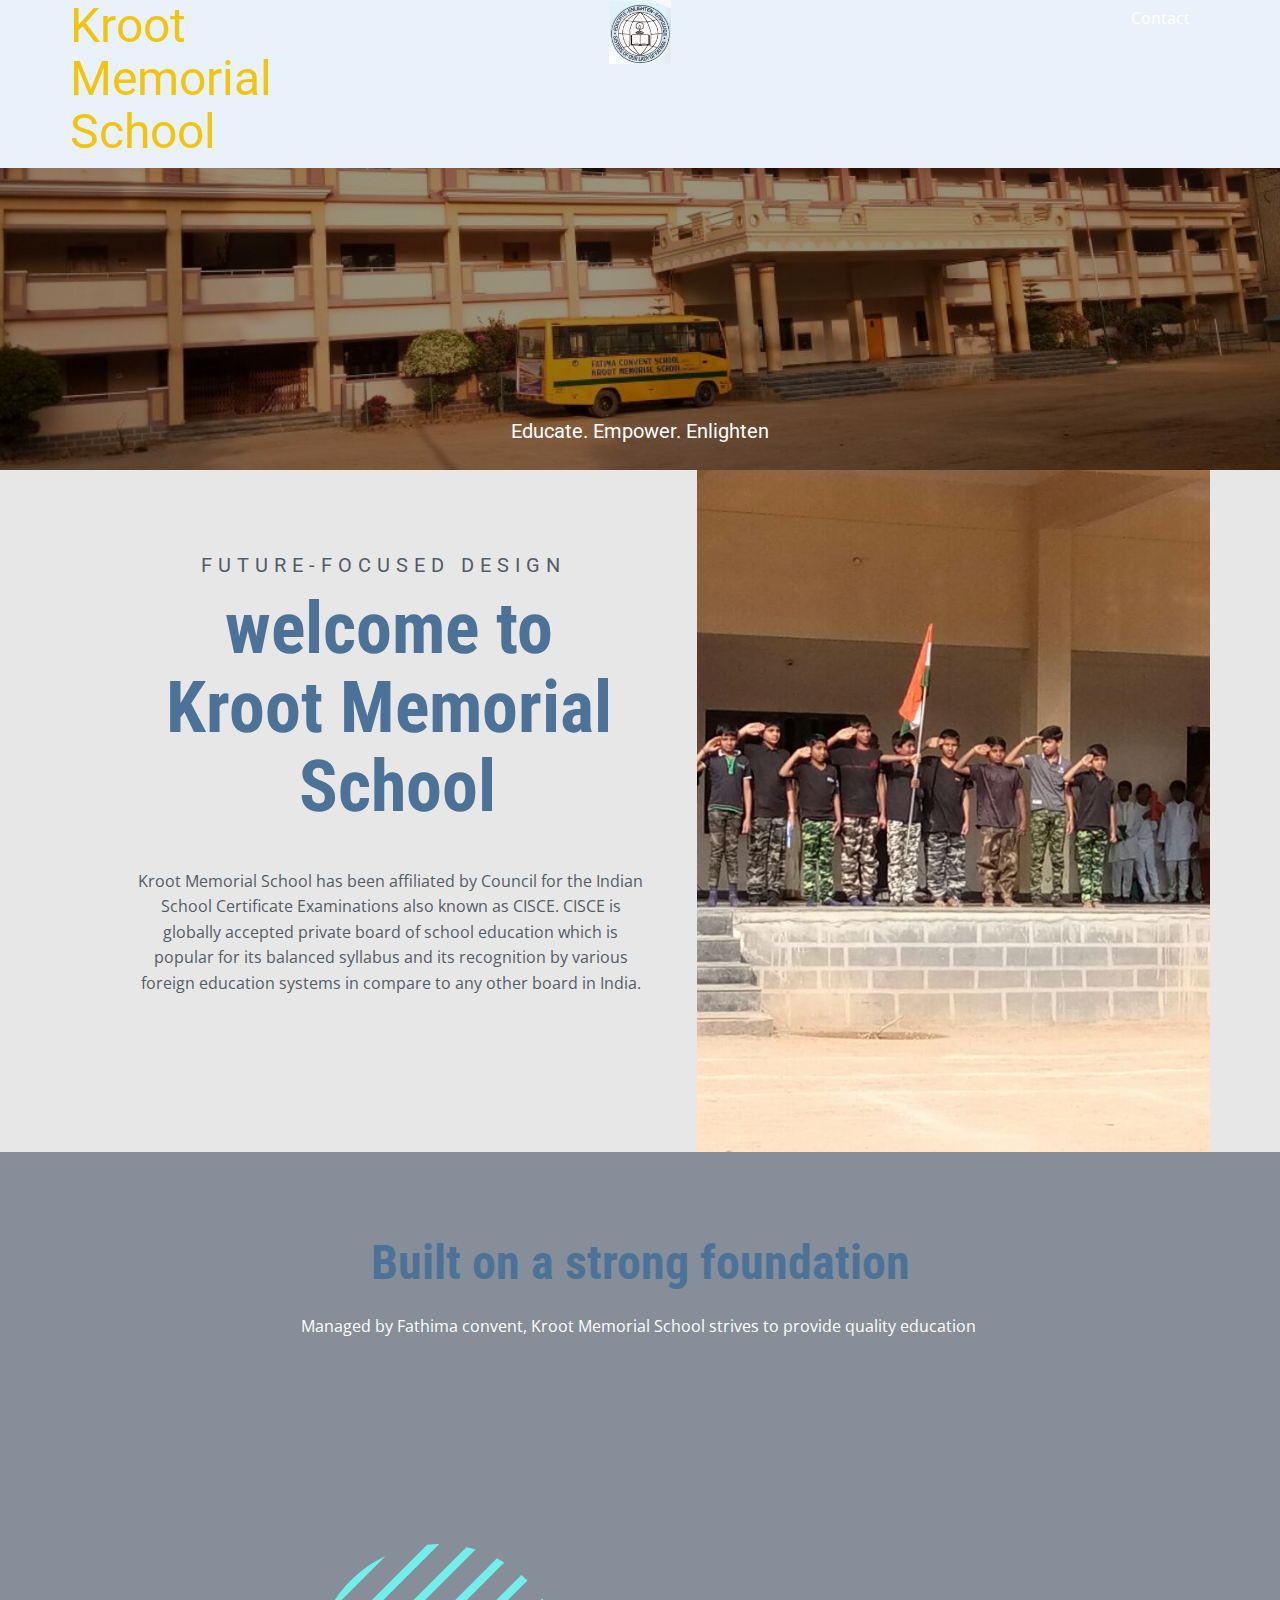
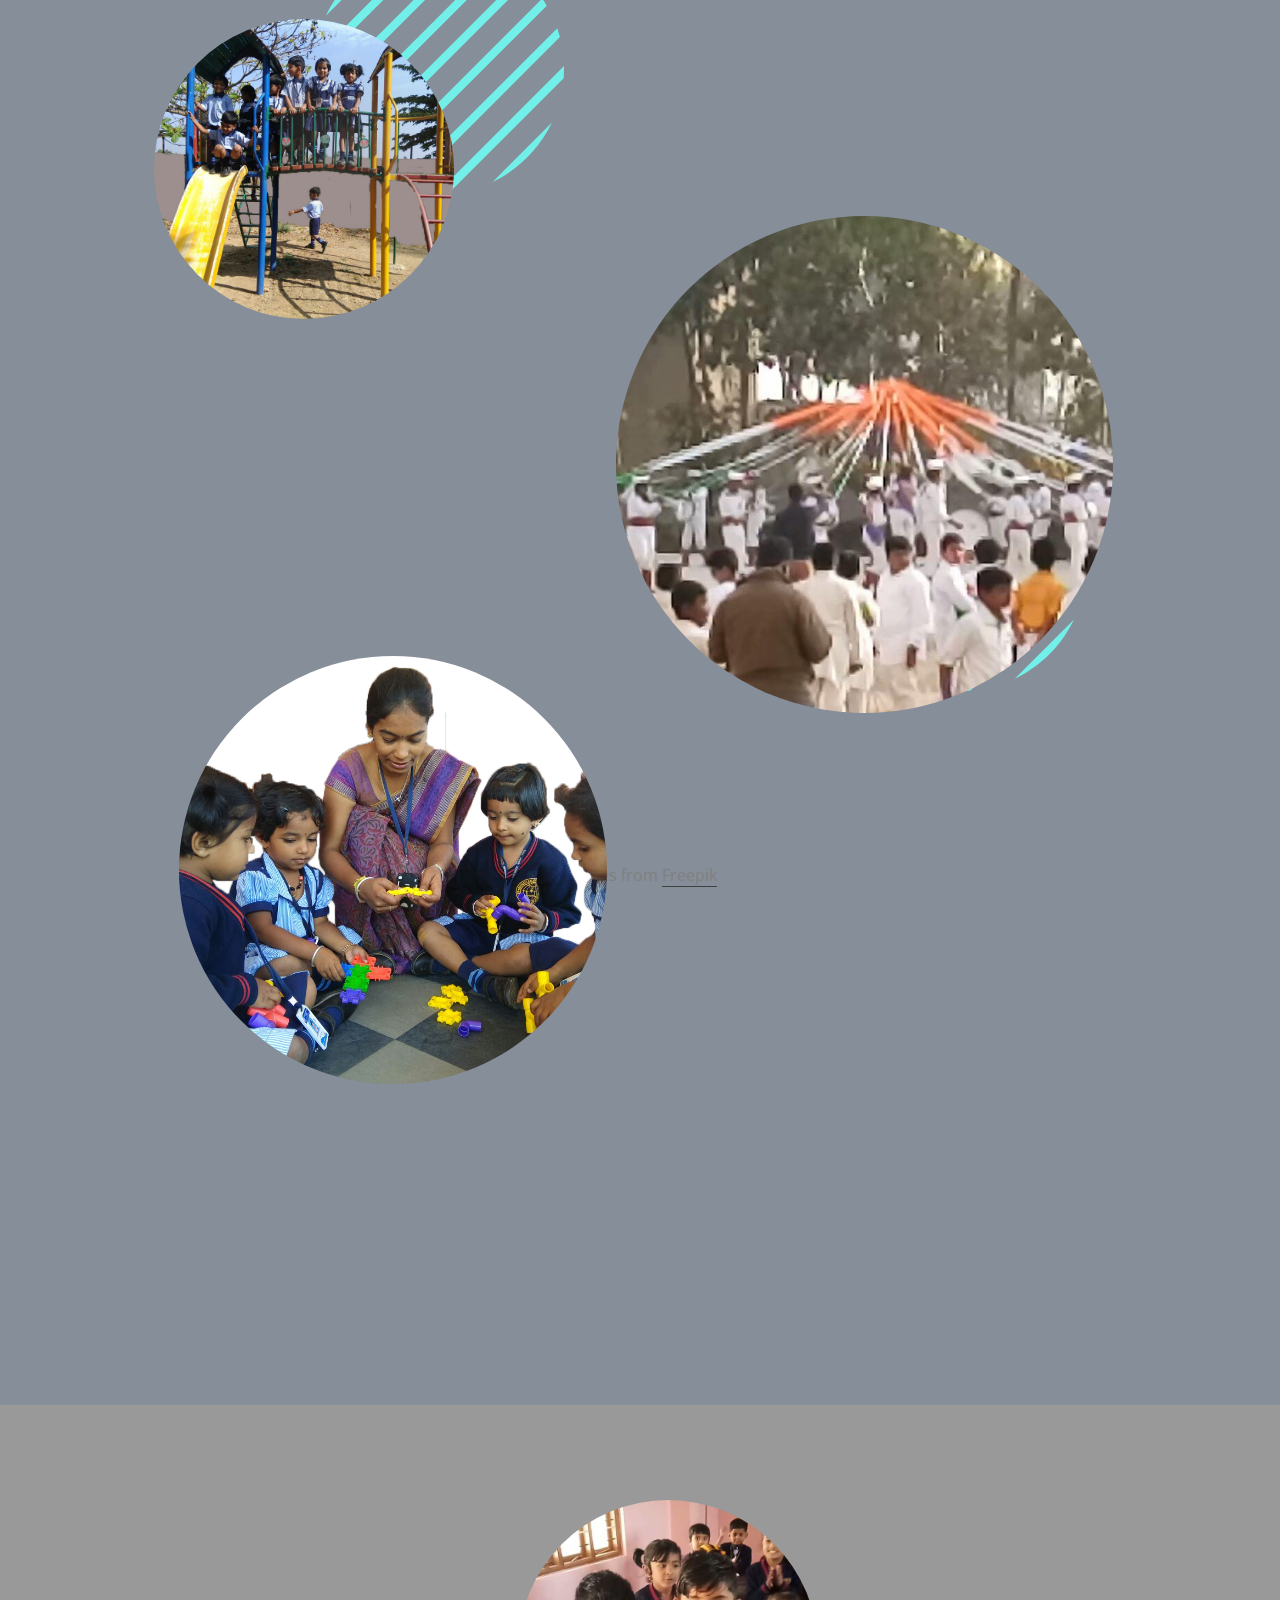
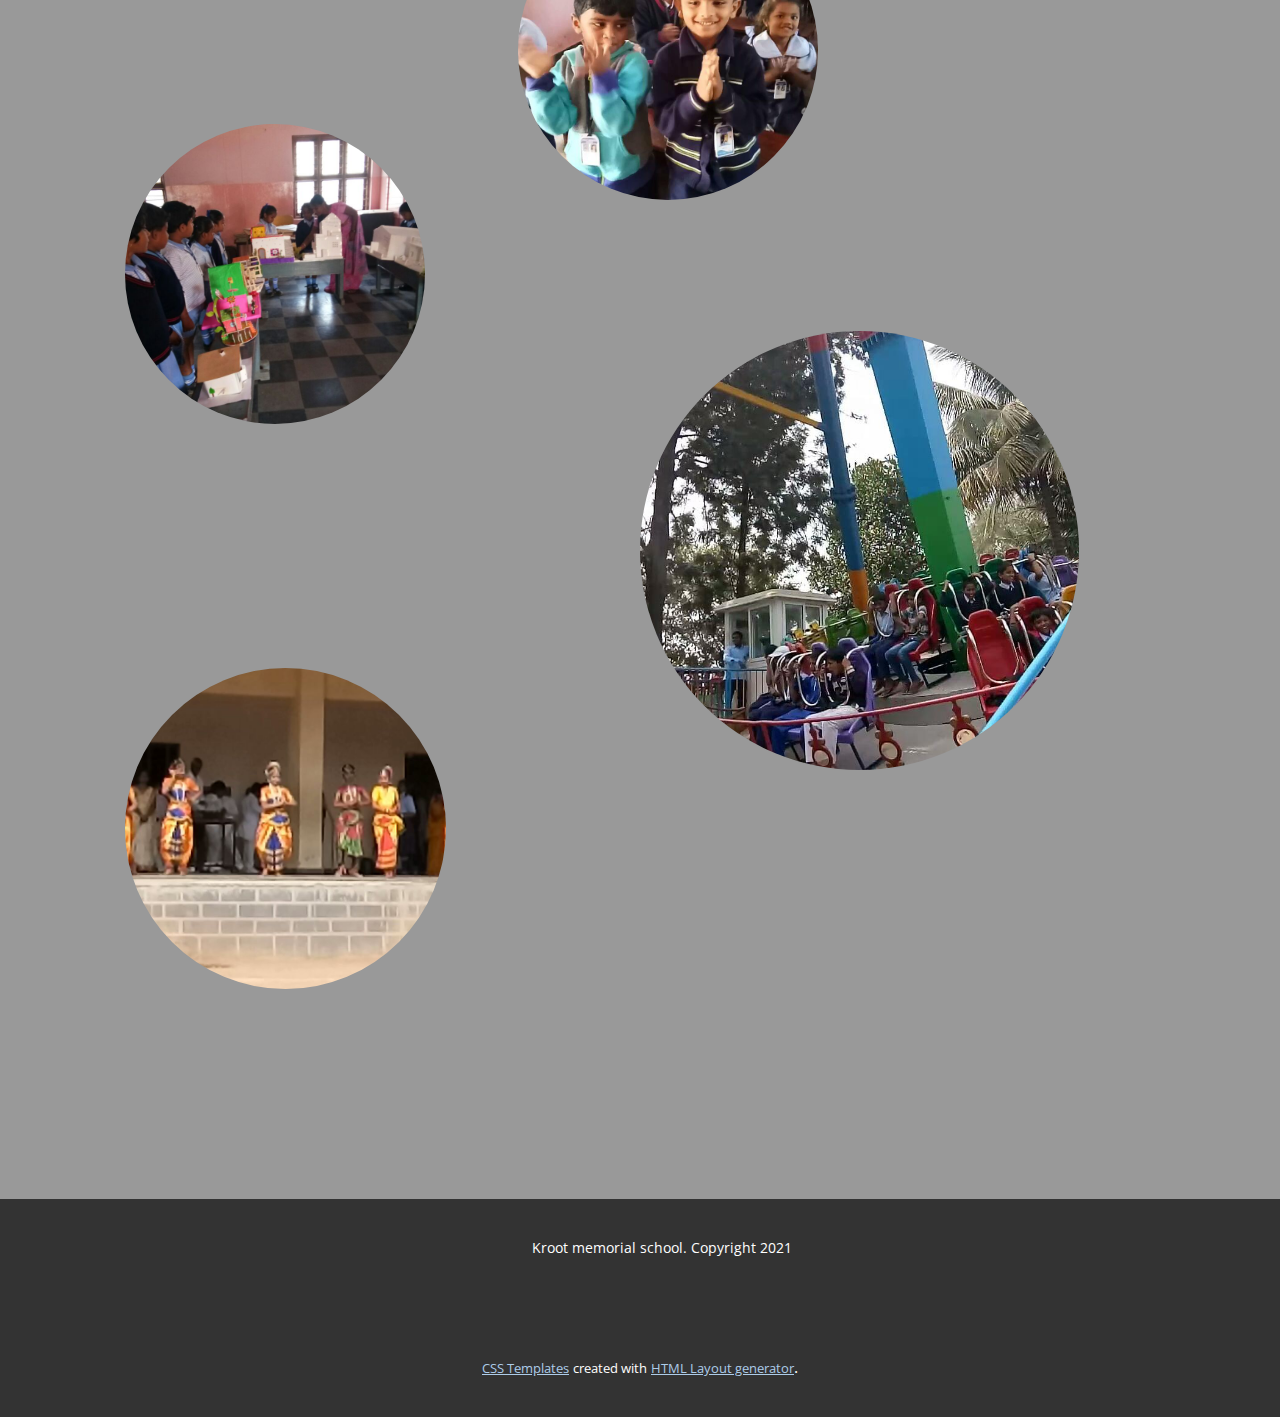
<file: index.html>
<!DOCTYPE html>
<html style="font-size: 16px;">
  <head>
    <meta name="viewport" content="width=device-width, initial-scale=1.0">
    <meta charset="utf-8">
    <meta name="keywords" content="Kroot memorial school hoskote">
    <meta name="description" content="">
    <meta name="page_type" content="np-template-header-footer-from-plugin">
    <title>index</title>
    <link rel="stylesheet" href="nicepage.css" media="screen">
<link rel="stylesheet" href="index.css" media="screen">
    <script class="u-script" type="text/javascript" src="jquery-1.9.1.min.js" defer=""></script>
    <script class="u-script" type="text/javascript" src="nicepage.js" defer=""></script>
    <meta name="generator" content="Nicepage 3.14.0, nicepage.com">
    <link id="u-theme-google-font" rel="stylesheet" href="https://fonts.googleapis.com/css?family=Roboto:100,100i,300,300i,400,400i,500,500i,700,700i,900,900i|Open+Sans:300,300i,400,400i,600,600i,700,700i,800,800i">
    <link id="u-page-google-font" rel="stylesheet" href="https://fonts.googleapis.com/css?family=Roboto+Condensed:300,300i,400,400i,700,700i|Open+Sans:300,300i,400,400i,600,600i,700,700i,800,800i|Roboto+Condensed:300,300i,400,400i,700,700i">
    
    
    
    
    
    <script type="application/ld+json">{
		"@context": "http://schema.org",
		"@type": "Organization",
		"name": "",
		"url": "index.html",
		"logo": "images/kroot_logo_150.png"
}</script>
    <meta property="og:title" content="index">
    <meta property="og:type" content="website">
    <meta name="theme-color" content="#478ac9">
    <link rel="canonical" href="index.html">
    <meta property="og:url" content="index.html">
  </head>
  <body data-home-page="https://krootmemorial.nicepage.io/index.html?version=97c394b4-ee7e-4d80-a962-b2e5b637b646" data-home-page-title="index" class="u-body u-overlap u-overlap-contrast u-palette-1-base"><header class="u-clearfix u-header u-palette-1-light-3 u-sticky u-header" id="sec-470a"><div class="u-clearfix u-sheet u-sheet-1">
        <a href="https://nicepage.com" class="u-image u-logo u-image-1" data-image-width="144" data-image-height="150">
          <img src="images/kroot_logo_150.png" class="u-logo-image u-logo-image-1" data-image-width="64">
        </a>
        <nav class="u-menu u-menu-dropdown u-offcanvas u-menu-1">
          <div class="menu-collapse" style="font-size: 1rem; letter-spacing: 0px;">
            <a class="u-button-style u-custom-left-right-menu-spacing u-custom-padding-bottom u-custom-top-bottom-menu-spacing u-nav-link u-text-active-palette-1-base u-text-hover-palette-2-base" href="#">
              <svg><use xlink:href="#menu-hamburger"></use></svg>
              <svg version="1.1" xmlns="http://www.w3.org/2000/svg" xmlns:xlink="http://www.w3.org/1999/xlink"><defs><symbol id="menu-hamburger" viewBox="0 0 16 16" style="width: 16px; height: 16px;"><rect y="1" width="16" height="2"></rect><rect y="7" width="16" height="2"></rect><rect y="13" width="16" height="2"></rect>
</symbol>
</defs></svg>
            </a>
          </div>
          <div class="u-custom-menu u-nav-container">
            <ul class="u-nav u-unstyled u-nav-1"><li class="u-nav-item"><a class="u-button-style u-nav-link u-text-active-palette-1-base u-text-hover-palette-2-base" href="Contact.html" style="padding: 10px 20px;">Contact</a>
</li></ul>
          </div>
          <div class="u-custom-menu u-nav-container-collapse">
            <div class="u-black u-container-style u-inner-container-layout u-opacity u-opacity-95 u-sidenav">
              <div class="u-sidenav-overflow">
                <div class="u-menu-close"></div>
                <ul class="u-align-center u-nav u-popupmenu-items u-unstyled u-nav-2"><li class="u-nav-item"><a class="u-button-style u-nav-link" href="Contact.html" style="padding: 10px 20px;">Contact</a>
</li></ul>
              </div>
            </div>
            <div class="u-black u-menu-overlay u-opacity u-opacity-70"></div>
          </div>
        </nav>
        <h1 class="u-text u-text-palette-3-base u-text-1">Kroot&nbsp;<br>Memorial<br>School
        </h1>
      </div></header>
    <section class="u-align-center u-clearfix u-image u-shading u-section-1" src="" id="sec-2849" data-image-width="1040" data-image-height="780">
      <div class="u-clearfix u-sheet u-sheet-1">
        <h1 class="u-text u-title u-text-1">Educate. Empower. Enlighten</h1>
      </div>
    </section>
    <section class="u-clearfix u-image u-section-2" id="sec-421a">
      <div class="u-clearfix u-sheet u-valign-middle-md u-sheet-1">
        <div class="u-clearfix u-expanded-width u-layout-wrap u-layout-wrap-1">
          <div class="u-layout">
            <div class="u-layout-row">
              <div class="u-align-center u-container-style u-layout-cell u-left-cell u-size-33 u-layout-cell-1">
                <div class="u-container-layout u-container-layout-1">
                  <h3 class="u-align-center-md u-align-center-sm u-align-center-xs u-text u-text-palette-5-dark-2 u-text-1">Future-focused design</h3>
                  <h1 class="u-align-center-md u-align-center-sm u-align-center-xs u-custom-font u-font-roboto-condensed u-text u-text-palette-1-dark-1 u-text-2">welcome to&nbsp;<br>Kroot Memorial&nbsp;<br>School
                  </h1>
                  <p class="u-align-center-md u-align-center-sm u-align-center-xs u-custom-font u-font-open-sans u-text u-text-palette-5-dark-2 u-text-3">Kroot Memorial School has been affiliated by Council for the Indian School Certificate Examinations also known as CISCE. CISCE is globally accepted private board of school education which is popular for its balanced syllabus and its recognition by various foreign education systems in compare to any other board in India.<br>
                    <br>
                  </p>
                </div>
              </div>
              <div class="u-container-style u-image u-layout-cell u-right-cell u-size-27 u-image-1" data-image-width="1040" data-image-height="780">
                <div class="u-container-layout u-container-layout-2"></div>
              </div>
            </div>
          </div>
        </div>
      </div>
    </section>
    <section class="u-align-center u-clearfix u-palette-5-dark-1 u-section-3" id="carousel_954a">
      <div class="u-clearfix u-sheet u-valign-middle-sm u-sheet-1">
        <h1 class="u-text u-text-palette-1-dark-1 u-text-1">Built on a strong foundation</h1>
        <p class="u-text u-text-2">Managed by Fathima convent, Kroot Memorial School strives to provide quality education&nbsp;</p>
        <div class="u-shape u-shape-svg u-text-palette-4-light-1 u-shape-1">
          <svg class="u-svg-link" preserveAspectRatio="none" viewBox="0 0 160 160" style=""><use xlink:href="#svg-418d"></use></svg>
          <svg xmlns="http://www.w3.org/2000/svg" xmlns:xlink="http://www.w3.org/1999/xlink" version="1.1" xml:space="preserve" class="u-svg-content" viewBox="0 0 160 160" x="0px" y="0px" id="svg-418d"><path d="M114.3,152.3l38-38C144.4,130.9,130.9,144.4,114.3,152.3z M117.1,9.1l-108,108c0.8,1.6,1.7,3.2,2.7,4.8l110-110
	C120.3,10.9,118.7,10,117.1,9.1z M97.5,2L2,97.5c0.4,2,1,4,1.5,5.9l99.9-99.9C101.5,2.9,99.5,2.4,97.5,2z M80,160c2,0,4-0.1,5.9-0.2
	l73.9-73.9c0.1-2,0.2-3.9,0.2-5.9c0-0.6,0-1.2,0-1.9L78.1,160C78.8,160,79.4,160,80,160z M34.9,146.1c1.5,1,3,2,4.6,2.9L149,39.5
	c-0.9-1.6-1.9-3.1-2.9-4.6L34.9,146.1z M132.7,19.8L19.8,132.7c1.2,1.3,2.3,2.6,3.6,3.9L136.6,23.4C135.3,22.2,134,21,132.7,19.8z
	 M59.6,157.4l97.8-97.8c-0.5-1.9-1.1-3.8-1.7-5.7L53.9,155.6C55.8,156.3,57.7,156.9,59.6,157.4z M7.6,45.9L45.9,7.6
	C29.1,15.5,15.5,29.1,7.6,45.9z M80,0c-2.6,0-5.1,0.1-7.6,0.4l-72,72C0.1,74.9,0,77.4,0,80c0,0.1,0,0.2,0,0.2L80.2,0
	C80.2,0,80.1,0,80,0z"></path></svg>
        </div>
        <div class="u-align-left u-image u-image-circle u-image-1" data-image-width="1040" data-image-height="780"></div>
        <div class="u-shape u-shape-svg u-text-palette-4-light-1 u-shape-2">
          <svg class="u-svg-link" preserveAspectRatio="none" viewBox="0 0 160 160" style=""><use xlink:href="#svg-431c"></use></svg>
          <svg xmlns="http://www.w3.org/2000/svg" xmlns:xlink="http://www.w3.org/1999/xlink" version="1.1" xml:space="preserve" class="u-svg-content" viewBox="0 0 160 160" x="0px" y="0px" id="svg-431c"><path d="M114.3,152.3l38-38C144.4,130.9,130.9,144.4,114.3,152.3z M117.1,9.1l-108,108c0.8,1.6,1.7,3.2,2.7,4.8l110-110
	C120.3,10.9,118.7,10,117.1,9.1z M97.5,2L2,97.5c0.4,2,1,4,1.5,5.9l99.9-99.9C101.5,2.9,99.5,2.4,97.5,2z M80,160c2,0,4-0.1,5.9-0.2
	l73.9-73.9c0.1-2,0.2-3.9,0.2-5.9c0-0.6,0-1.2,0-1.9L78.1,160C78.8,160,79.4,160,80,160z M34.9,146.1c1.5,1,3,2,4.6,2.9L149,39.5
	c-0.9-1.6-1.9-3.1-2.9-4.6L34.9,146.1z M132.7,19.8L19.8,132.7c1.2,1.3,2.3,2.6,3.6,3.9L136.6,23.4C135.3,22.2,134,21,132.7,19.8z
	 M59.6,157.4l97.8-97.8c-0.5-1.9-1.1-3.8-1.7-5.7L53.9,155.6C55.8,156.3,57.7,156.9,59.6,157.4z M7.6,45.9L45.9,7.6
	C29.1,15.5,15.5,29.1,7.6,45.9z M80,0c-2.6,0-5.1,0.1-7.6,0.4l-72,72C0.1,74.9,0,77.4,0,80c0,0.1,0,0.2,0,0.2L80.2,0
	C80.2,0,80.1,0,80,0z"></path></svg>
        </div>
        <div class="u-align-left u-image u-image-circle u-image-2" data-image-width="1280" data-image-height="720"></div>
        <p class="u-text u-text-grey-50 u-text-3">Images from <a href="https://www.freepik.com/photos/business" class="u-active-none u-border-1 u-border-grey-75 u-btn u-button-link u-button-style u-hover-none u-none u-text-grey-50 u-btn-1">Freepik</a>
        </p>
        <div alt="" class="u-image u-image-circle u-image-3" data-image-width="1040" data-image-height="780"></div>
      </div>
    </section>
    <section class="u-clearfix u-grey-40 u-section-4" id="carousel_666c">
      <div class="u-clearfix u-sheet u-valign-middle-sm u-valign-middle-xs u-sheet-1">
        <div class="u-align-left u-image u-image-circle u-image-1" data-image-width="1280" data-image-height="720"></div>
        <div class="u-opacity u-opacity-55 u-shape u-shape-svg u-text-palette-5-dark-1 u-shape-1">
          <svg class="u-svg-link" preserveAspectRatio="none" viewBox="0 0 160 160" style=""><use xlink:href="#svg-1c42"></use></svg>
          <svg xmlns="http://www.w3.org/2000/svg" xmlns:xlink="http://www.w3.org/1999/xlink" version="1.1" xml:space="preserve" class="u-svg-content" viewBox="0 0 160 160" x="0px" y="0px" id="svg-1c42"><path d="M114.3,152.3l38-38C144.4,130.9,130.9,144.4,114.3,152.3z M117.1,9.1l-108,108c0.8,1.6,1.7,3.2,2.7,4.8l110-110
	C120.3,10.9,118.7,10,117.1,9.1z M97.5,2L2,97.5c0.4,2,1,4,1.5,5.9l99.9-99.9C101.5,2.9,99.5,2.4,97.5,2z M80,160c2,0,4-0.1,5.9-0.2
	l73.9-73.9c0.1-2,0.2-3.9,0.2-5.9c0-0.6,0-1.2,0-1.9L78.1,160C78.8,160,79.4,160,80,160z M34.9,146.1c1.5,1,3,2,4.6,2.9L149,39.5
	c-0.9-1.6-1.9-3.1-2.9-4.6L34.9,146.1z M132.7,19.8L19.8,132.7c1.2,1.3,2.3,2.6,3.6,3.9L136.6,23.4C135.3,22.2,134,21,132.7,19.8z
	 M59.6,157.4l97.8-97.8c-0.5-1.9-1.1-3.8-1.7-5.7L53.9,155.6C55.8,156.3,57.7,156.9,59.6,157.4z M7.6,45.9L45.9,7.6
	C29.1,15.5,15.5,29.1,7.6,45.9z M80,0c-2.6,0-5.1,0.1-7.6,0.4l-72,72C0.1,74.9,0,77.4,0,80c0,0.1,0,0.2,0,0.2L80.2,0
	C80.2,0,80.1,0,80,0z"></path></svg>
        </div>
        <div class="u-align-left u-image u-image-circle u-image-2" data-image-width="1040" data-image-height="780"></div>
        <div class="u-align-left u-image u-image-circle u-image-3" data-image-width="1280" data-image-height="720"></div>
        <div alt="" class="u-image u-image-circle u-image-4" data-image-width="1280" data-image-height="720"></div>
      </div>
    </section>
    
    
    <footer class="u-align-center u-clearfix u-footer u-grey-80 u-footer" id="sec-cf12"><div class="u-clearfix u-sheet u-sheet-1">
        <p class="u-small-text u-text u-text-variant u-text-1">Kroot memorial school. Copyright 2021</p>
      </div></footer>
    <section class="u-backlink u-clearfix u-grey-80">
      <a class="u-link" href="https://nicepage.com/css-templates" target="_blank">
        <span>CSS Templates</span>
      </a>
      <p class="u-text">
        <span>created with</span>
      </p>
      <a class="u-link" href="https://nicepage.com/html-website-builder" target="_blank">
        <span>HTML Layout generator</span>
      </a>. 
    </section>
  </body>
</html>
</file>
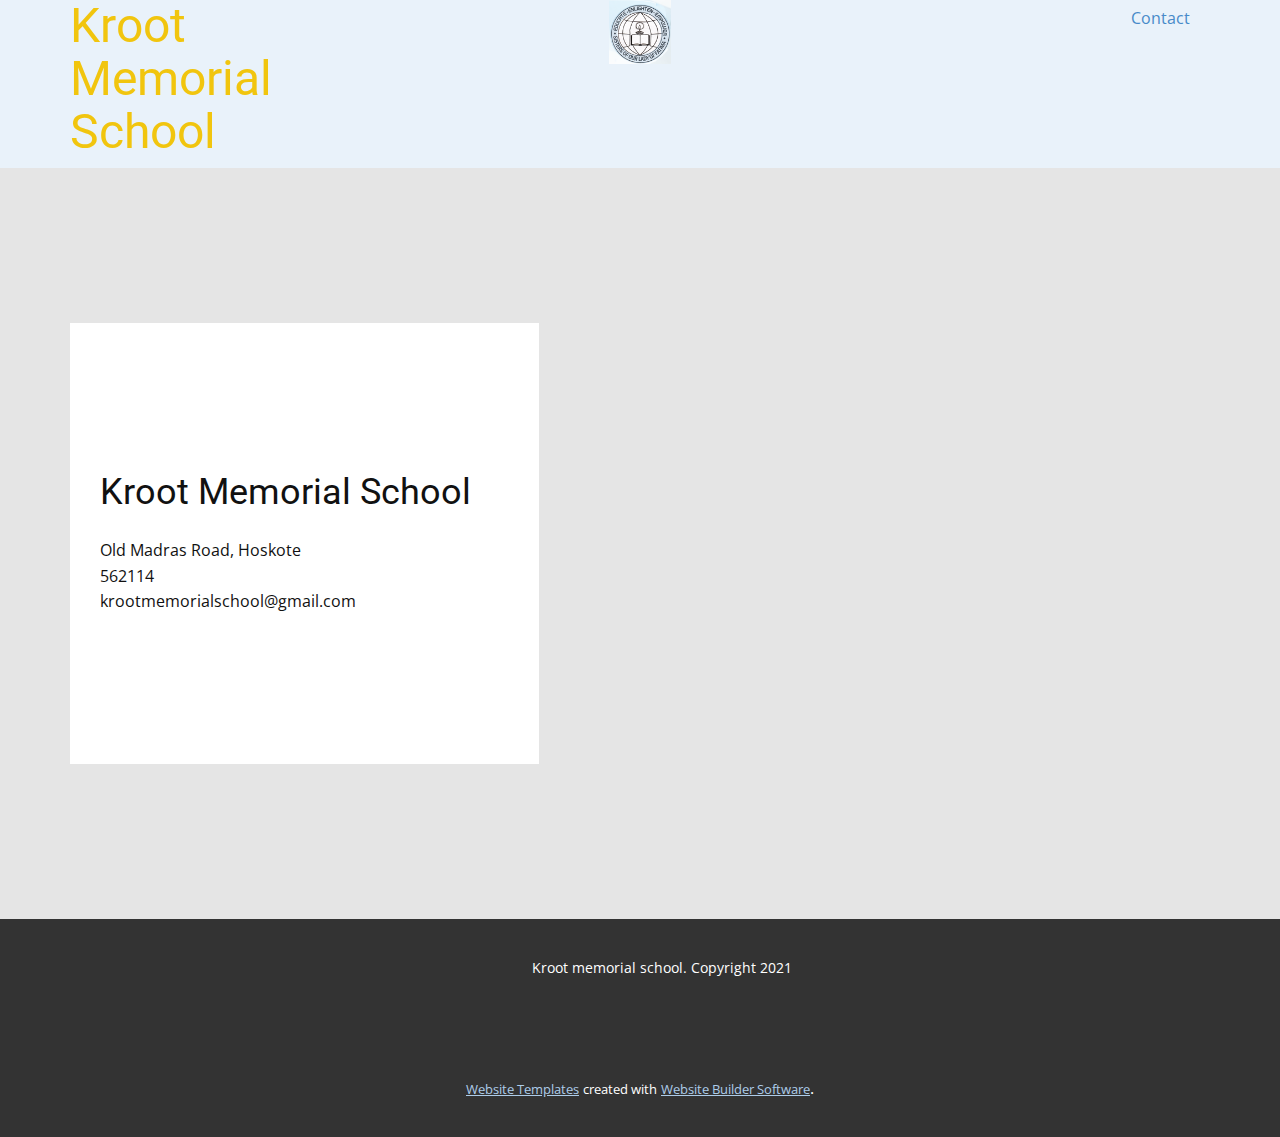
<file: Contact.html>
<!DOCTYPE html>
<html style="font-size: 16px;">
  <head>
    <meta name="viewport" content="width=device-width, initial-scale=1.0">
    <meta charset="utf-8">
    <meta name="keywords" content="Kroot Memorial&nbsp;&nbsp; &nbsp; &nbsp; School">
    <meta name="description" content="">
    <meta name="page_type" content="np-template-header-footer-from-plugin">
    <title>Contact</title>
    <link rel="stylesheet" href="nicepage.css" media="screen">
<link rel="stylesheet" href="Contact.css" media="screen">
    <script class="u-script" type="text/javascript" src="jquery-1.9.1.min.js" defer=""></script>
    <script class="u-script" type="text/javascript" src="nicepage.js" defer=""></script>
    <meta name="generator" content="Nicepage 3.14.0, nicepage.com">
    <link id="u-theme-google-font" rel="stylesheet" href="https://fonts.googleapis.com/css?family=Roboto:100,100i,300,300i,400,400i,500,500i,700,700i,900,900i|Open+Sans:300,300i,400,400i,600,600i,700,700i,800,800i">
    
    
    <script type="application/ld+json">{
		"@context": "http://schema.org",
		"@type": "Organization",
		"name": "",
		"url": "index.html",
		"logo": "images/kroot_logo_150.png"
}</script>
    <meta property="og:title" content="Contact">
    <meta property="og:type" content="website">
    <meta name="theme-color" content="#478ac9">
    <link rel="canonical" href="index.html">
    <meta property="og:url" content="index.html">
  </head>
  <body class="u-body"><header class="u-clearfix u-header u-palette-1-light-3 u-sticky u-header" id="sec-470a"><div class="u-clearfix u-sheet u-sheet-1">
        <a href="https://nicepage.com" class="u-image u-logo u-image-1" data-image-width="144" data-image-height="150">
          <img src="images/kroot_logo_150.png" class="u-logo-image u-logo-image-1" data-image-width="64">
        </a>
        <nav class="u-menu u-menu-dropdown u-offcanvas u-menu-1">
          <div class="menu-collapse" style="font-size: 1rem; letter-spacing: 0px;">
            <a class="u-button-style u-custom-left-right-menu-spacing u-custom-padding-bottom u-custom-top-bottom-menu-spacing u-nav-link u-text-active-palette-1-base u-text-hover-palette-2-base" href="#">
              <svg><use xlink:href="#menu-hamburger"></use></svg>
              <svg version="1.1" xmlns="http://www.w3.org/2000/svg" xmlns:xlink="http://www.w3.org/1999/xlink"><defs><symbol id="menu-hamburger" viewBox="0 0 16 16" style="width: 16px; height: 16px;"><rect y="1" width="16" height="2"></rect><rect y="7" width="16" height="2"></rect><rect y="13" width="16" height="2"></rect>
</symbol>
</defs></svg>
            </a>
          </div>
          <div class="u-custom-menu u-nav-container">
            <ul class="u-nav u-unstyled u-nav-1"><li class="u-nav-item"><a class="u-button-style u-nav-link u-text-active-palette-1-base u-text-hover-palette-2-base" href="Contact.html" style="padding: 10px 20px;">Contact</a>
</li></ul>
          </div>
          <div class="u-custom-menu u-nav-container-collapse">
            <div class="u-black u-container-style u-inner-container-layout u-opacity u-opacity-95 u-sidenav">
              <div class="u-sidenav-overflow">
                <div class="u-menu-close"></div>
                <ul class="u-align-center u-nav u-popupmenu-items u-unstyled u-nav-2"><li class="u-nav-item"><a class="u-button-style u-nav-link" href="Contact.html" style="padding: 10px 20px;">Contact</a>
</li></ul>
              </div>
            </div>
            <div class="u-black u-menu-overlay u-opacity u-opacity-70"></div>
          </div>
        </nav>
        <h1 class="u-text u-text-palette-3-base u-text-1">Kroot&nbsp;<br>Memorial<br>School
        </h1>
      </div></header>
    <section class="u-clearfix u-section-1" id="sec-a4d4">
      <div class="u-absolute-hcenter u-expanded-height u-grey-10 u-map u-map-1">
        <div class="embed-responsive">
          <iframe class="embed-responsive-item" src="//maps.google.com/maps?output=embed&amp;q=Manhattan&amp;t=m" data-map="[base64]"></iframe>
        </div>
      </div>
      <div class="u-align-left u-container-style u-group u-white u-group-1">
        <div class="u-container-layout u-valign-middle u-container-layout-1">
          <h2 class="u-text u-text-1">Kroot Memorial School</h2>
          <p class="u-text u-text-2">Old Madras Road, Hoskote</p>
          <p class="u-text u-text-3">562114</p>
          <p class="u-text u-text-4">krootmemorialschool@gmail.com</p>
        </div>
      </div>
    </section>
    
    
    <footer class="u-align-center u-clearfix u-footer u-grey-80 u-footer" id="sec-cf12"><div class="u-clearfix u-sheet u-sheet-1">
        <p class="u-small-text u-text u-text-variant u-text-1">Kroot memorial school. Copyright 2021</p>
      </div></footer>
    <section class="u-backlink u-clearfix u-grey-80">
      <a class="u-link" href="https://nicepage.com/website-templates" target="_blank">
        <span>Website Templates</span>
      </a>
      <p class="u-text">
        <span>created with</span>
      </p>
      <a class="u-link" href="https://nicepage.com/" target="_blank">
        <span>Website Builder Software</span>
      </a>. 
    </section>
  </body>
</html>
</file>
